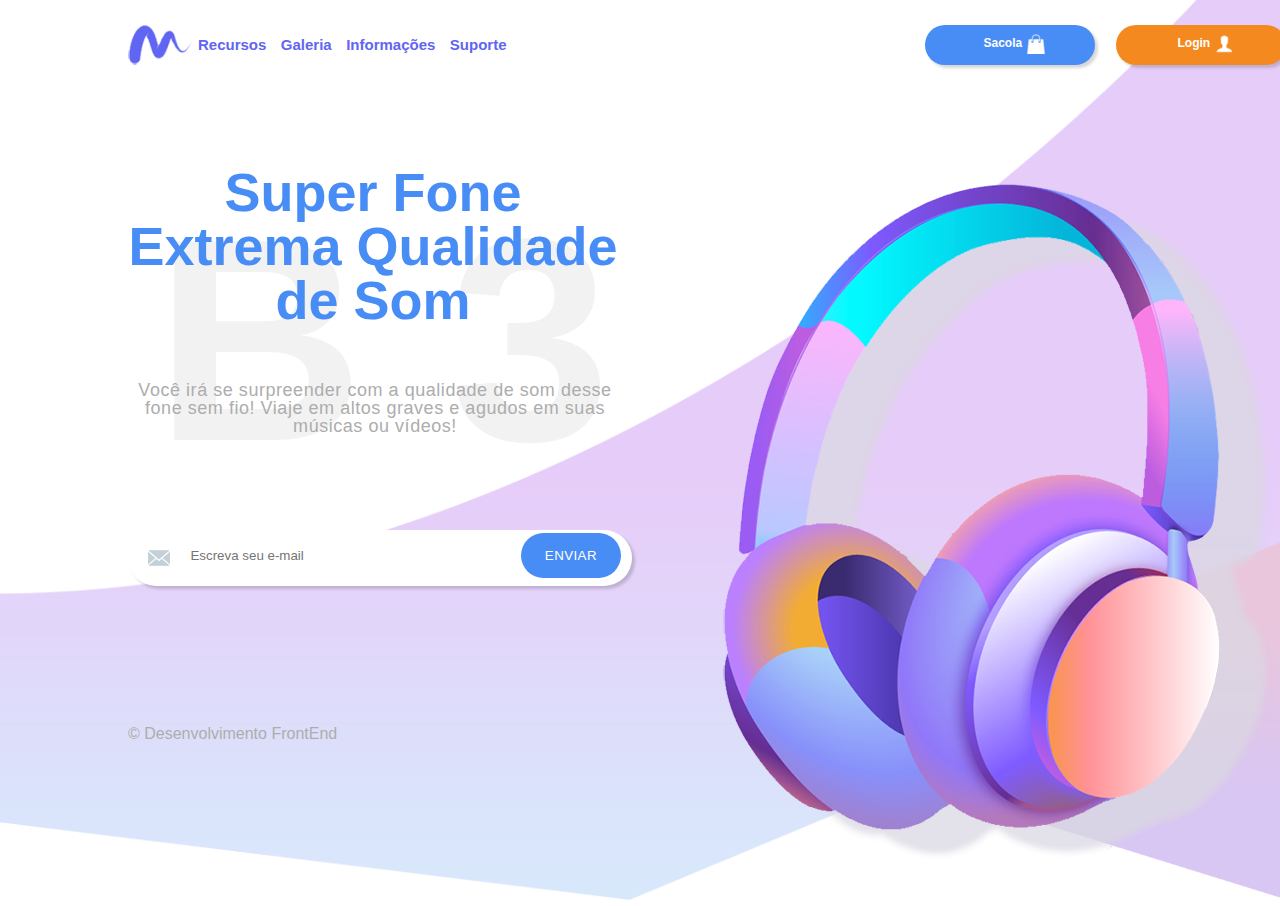
<file: 04_Template/index.html>
<!DOCTYPE html>
<html lang="pt-br">
<head>
  <meta charset="UTF-8">
  <meta name="viewport" content="width=device-width, initial-scale=1.0">
  <meta http-equiv="X-UA-Compatible" content="ie=edge">

  <link rel="stylesheet" href="css/style.css">

  <title>Super Fone</title>
</head>
<body>

  <section id="container">

    <object id="shapes">
      <img class="shape1" src="img/shape1.png">
      <img class="shape2" src="img/shape2.png">
    </object>

    <header id="header">
      <a href="#" id="brand">
        <img src="img/brand.png" alt="Logo do Site">
      </a>

        <nav id="navigation">
          <ul>
            <li><a href="#">Recursos</a></li>
            <li><a href="#">Galeria</a></li>
            <li><a href="#">Informações</a></li>
            <li><a href="#">Suporte</a></li>
            <li class="item-menu-responsive"><a href="#">Sacola</a></li>
            <li class="item-menu-responsive"><a href="#">Login</a></li>
          </ul>
        </nav>

        <div class="menu-toggle"><img src="img/menu.png" alt="Ícone de menu"></div>

        <button id="btn-bag" class="button">Sacola <img src="img/shopping-cart.png" alt=""></button>
        <button id="btn-login" class="button">Login <img src="img/user.png" alt=""></button>

    </header>

    <article id="article">
      <span>B3</span>
      <h1>Super Fone Extrema Qualidade de Som</h1>
      <h2>Você irá se surpreender com a qualidade de som desse fone sem fio! Viaje em altos graves e agudos em suas músicas ou vídeos!</h2>

      <div class="send-message">
        <i><img src="img/envelope.png" alt="Ícone de uma carta"></i>
        <input type="email" placeholder="Escreva seu e-mail">
        <a href="#openModal"><button type="button" id="send-btn">ENVIAR</button></a>
      </div>
    </article>

  <picture id="picture">
    <img src="img/phone.png" alt="Ilustração do fone">
  </picture>

  <footer id="footer">
    <small>&copy Desenvolvimento FrontEnd</small>
  </footer>

  </section>

<div id="openModal" class="modalDialog">
  <div class="body-modal">
    <a href="#close" title="Fechar" class="closeModal">x</a>
    <div class="side-left">
      <img src="img/phone.png" class="phone-msg">
      <img src="img/envelope.png" alt="ícone de uma carta">
      <h1>Mensagem enviada!</h1>
    </div>
    <div class="side-right">
      <p>Obrigado por enviar a mensagem, iremos responder em breve!</p>
    </div>
  </div>
</div>

<script src="https://code.jquery.com/jquery-3.5.1.min.js"></script>
<script>
  $(document).ready(function(){
    $('.menu-toggle').click(function() {
      $('nav').toggleClass('active')
    })
  })
</script>

</body>
</html>
</file>
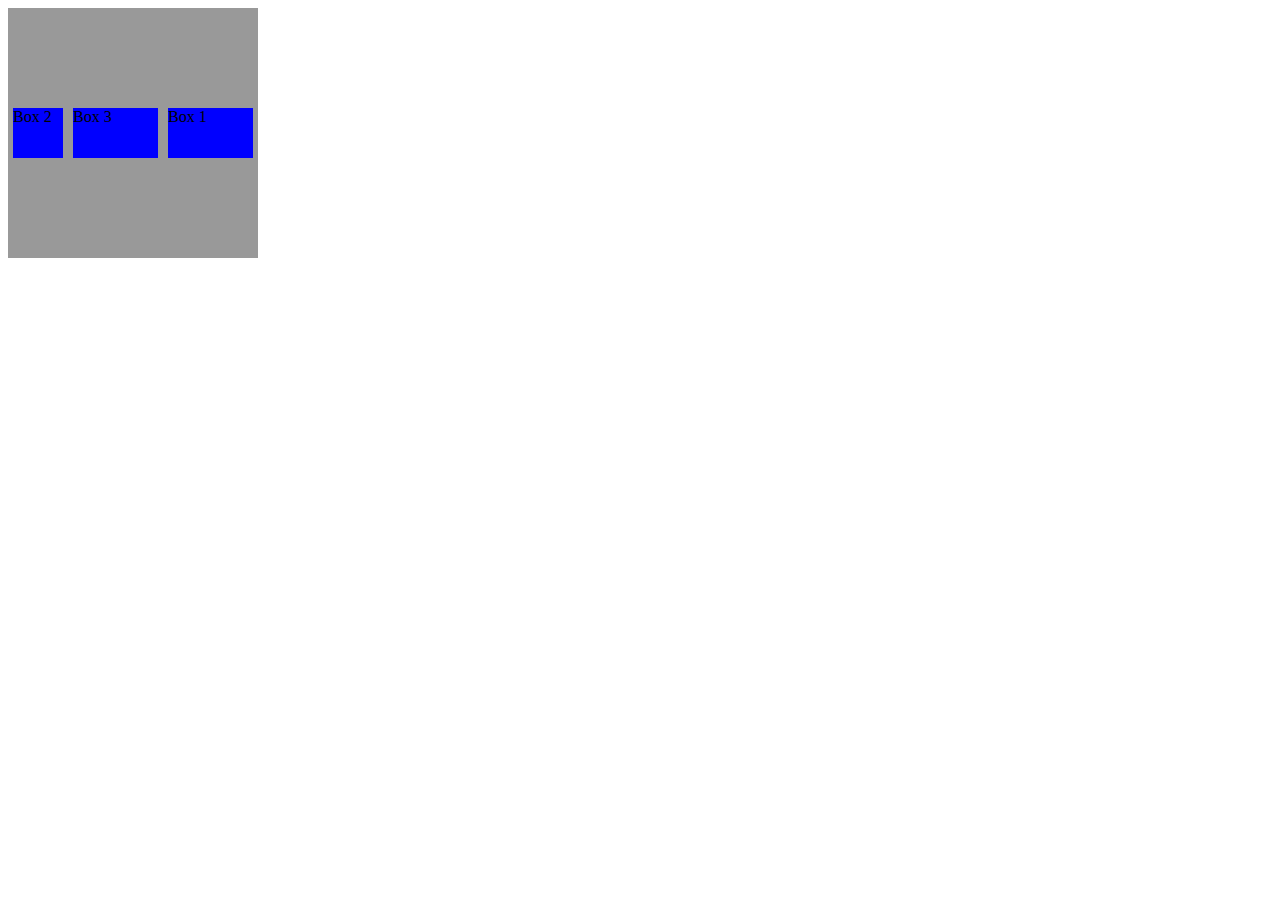
<file: 02_Flex/flexbox.html>
<!DOCTYPE html>
<html lang="pt-br">
<head>
  <meta charset="UTF-8">
  <meta name="viewport" content="width=device-width, initial-scale=1.0">
  <meta http-equiv="X-UA-Compatible" content="ie=edge">
  <link rel="stylesheet" href="estilo.css">
  <title>Trabalhando com flexbox</title>
</head>
<body>

  <section id="container">
    <div class="item">Box 1</div>
    <div class="item">Box 2</div>
    <div class="item">Box 3</div>
  </section>

</body>
</html>
</file>
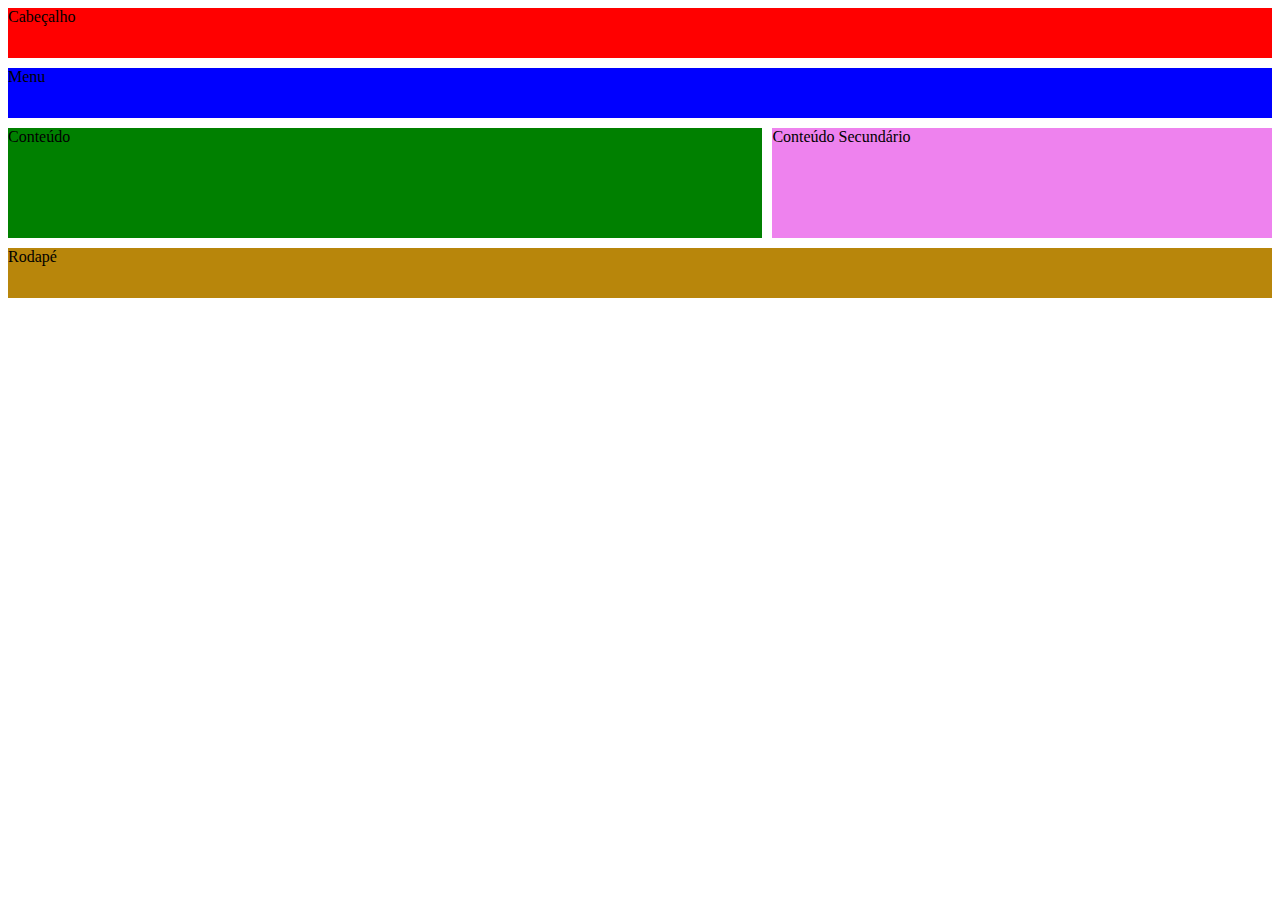
<file: 03_Grid/grid.html>
<!DOCTYPE html>
<html lang="pt-br">
<head>
  <meta charset="UTF-8">
  <meta name="viewport" content="width=device-width, initial-scale=1.0">
  <meta http-equiv="X-UA-Compatible" content="ie=edge">
  <link rel="stylesheet" href="estilo.css">
  <title>Grid Layout</title>
</head>
<body>

  <section id="principal">
    <header class="cabecalho">
      Cabeçalho
    </header>
    <nav class="menu">
      Menu
    </nav>
    <article class="conteudo">
      Conteúdo
    </article>
    <aside class="conteudo-secundario">
      Conteúdo Secundário
    </aside>
    <footer class="rodape">
      Rodapé
    </footer>
  </section>

</body>
</html>
</file>
<file: 04_Template/css/style.css>
@import "2_tools/2_tools.css";
@import "4_base/4_base.css";
@import "5_objects/5_objects.css";
@import "6_components/6_components.css";
@import "7_trumps/7_trumps.css";
</file>
<file: 02_Flex/estilo.css>
#container{
  background-color: #999;
  width: 250px;
  height: 250px;
  display: flex;
  flex-direction: row;
  flex-wrap: nowrap;
  justify-content: center;
  align-items: center;
}

.item{
  height: 50px;
  width: 50px;
  background-color: blue;
  margin: 5px;
}

/*
.item:nth-child(1){
  font-size: 5px;
}
*/

/*
.item:nth-child(1){
  flex-grow: 1;
}
.item:nth-child(2){
  flex-grow: 2;
}
*/

.item:nth-child(1){
  flex-grow: 1;
  order: 2;
}

.item:nth-child(2){
  flex-shrink: 3;
  order: -1;
}
.item:nth-child(3){
  flex-grow: 1;
}
</file>
<file: 03_Grid/estilo.css>
#principal{
  display: grid;
  /*
  grid-template-areas: "cabecalho cabecalho"
                       "menu      menu"
                       "conteudo  aside"
                       "rodape    rodape";
  */

  /*
  grid-template-rows: 20px 30px 200px 20px;
  grid-template-columns: 1.7fr 0.3fr;   80% 20%, 100px 20px, repeat(2, 1fr)
  */
  grid-template-rows: repeat(5, 50px);
  grid-template-columns: repeat(5, 1fr);

  grid-column-gap: 10px;
  grid-row-gap: 10px;

}

.cabecalho{
  background-color: red;
  /* grid-area: cabecalho; */
  grid-row-start: 1;
  grid-row-end: 2; /* 1 a mais sempre */
  grid-column-start: 1;
  grid-column-end: 6; /* 1 a mais */
}

.menu{
  background-color: blue;
  /* grid-area: menu; */
  grid-row-start: 2;
  grid-row-end: 2; /* 1 a mais sempre */
  grid-column-start: 1;
  grid-column-end: 6; /* 1 a mais */
}

.conteudo{
  background-color: green;
  /* grid-area: conteudo; */
  grid-row-start: 3;
  grid-row-end: 5; /* 1 a mais sempre */
  grid-column-start: 1;
  grid-column-end: 4; /* 1 a mais */
}

.conteudo-secundario{
  background-color: violet;
  /* grid-area: aside; */
  grid-row-start: 3;
  grid-row-end: 5; /* 1 a mais sempre */
  grid-column-start: 4;
  grid-column-end: 6; /* 1 a mais */
}

.rodape{
  background-color: darkgoldenrod;
  /* grid-area: rodape; */
  grid-row-start: 5;
  grid-row-end: 5; /* 1 a mais sempre */
  grid-column-start: 1;
  grid-column-end: 6; /* 1 a mais */
}
</file>
